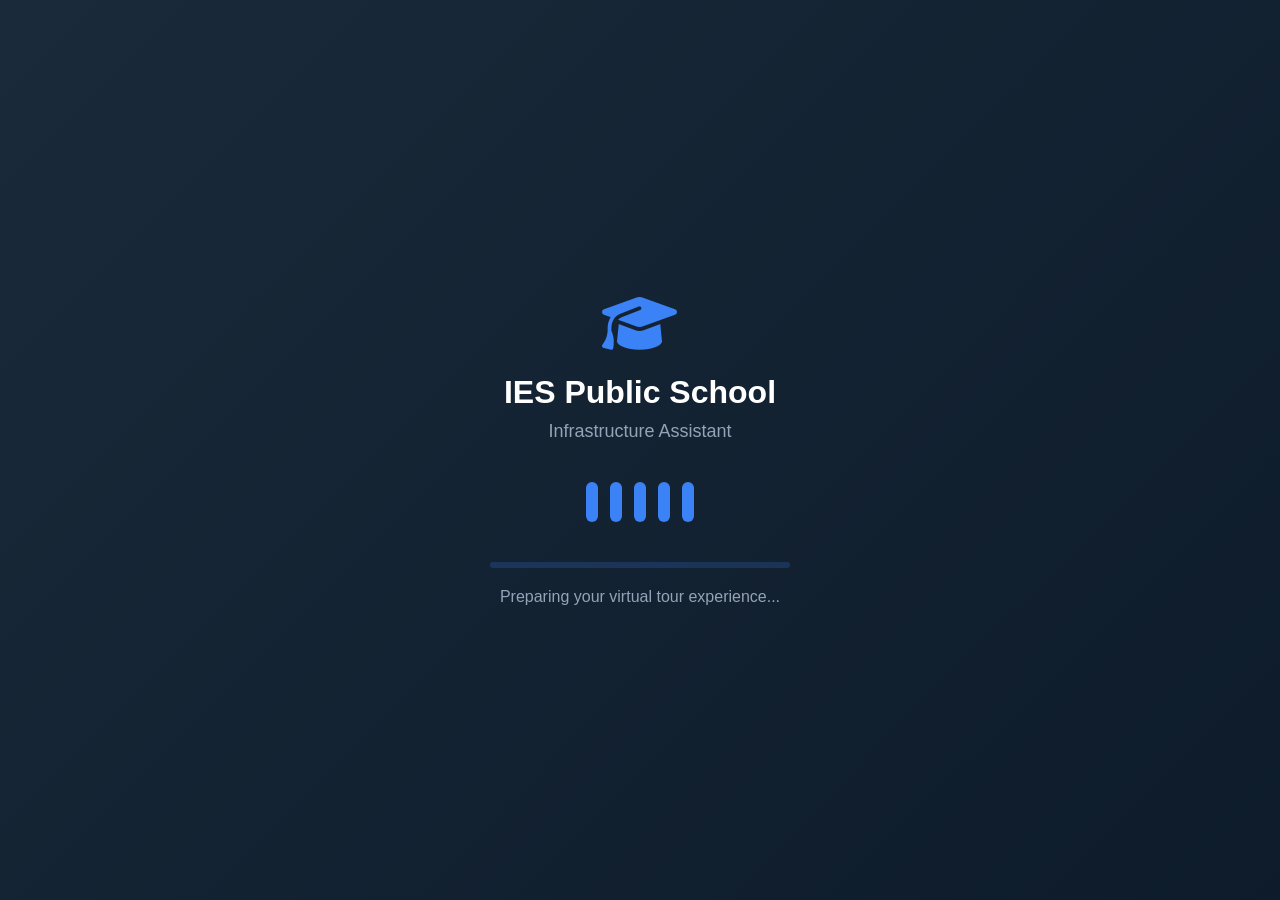
<file: ChatBot.html>
<!DOCTYPE html>
<html lang="en">
<head>
    <meta charset="UTF-8">
    <meta name="viewport" content="width=device-width, initial-scale=1.0">
    <title>IES Public School - Infrastructure Assistant</title>
    <link rel="stylesheet" href="https://cdnjs.cloudflare.com/ajax/libs/font-awesome/6.4.0/css/all.min.css">
    <style>
        * {
            margin: 0;
            padding: 0;
            box-sizing: border-box;
            font-family: 'Segoe UI', Tahoma, Geneva, Verdana, sans-serif;
        }

        body {
            background: linear-gradient(135deg, #1a2a3a, #0d1b2a);
            color: #e0e0e0;
            min-height: 100vh;
            display: flex;
            justify-content: center;
            align-items: center;
            padding: 20px;
            overflow: hidden;
        }

        /* Loading Screen */
        .loading-screen {
            position: fixed;
            top: 0;
            left: 0;
            width: 100%;
            height: 100%;
            background: linear-gradient(135deg, #1a2a3a, #0d1b2a);
            display: flex;
            flex-direction: column;
            justify-content: center;
            align-items: center;
            z-index: 1000;
            transition: opacity 0.8s ease, visibility 0.8s ease;
        }

        .loading-screen.hidden {
            opacity: 0;
            visibility: hidden;
        }

        .loading-logo {
            text-align: center;
            margin-bottom: 40px;
        }

        .loading-logo i {
            font-size: 60px;
            color: #3b82f6;
            margin-bottom: 20px;
            animation: pulse 2s infinite;
        }

        .loading-logo h1 {
            font-size: 32px;
            color: white;
            margin-bottom: 10px;
        }

        .loading-logo p {
            color: #94a3b8;
            font-size: 18px;
        }

        .loading-animation {
            display: flex;
            gap: 12px;
            margin-bottom: 40px;
        }

        .loading-bar {
            width: 12px;
            height: 40px;
            background: #3b82f6;
            border-radius: 6px;
            animation: loading 1.5s ease-in-out infinite;
        }

        .loading-bar:nth-child(2) {
            animation-delay: 0.1s;
        }

        .loading-bar:nth-child(3) {
            animation-delay: 0.2s;
        }

        .loading-bar:nth-child(4) {
            animation-delay: 0.3s;
        }

        .loading-bar:nth-child(5) {
            animation-delay: 0.4s;
        }

        .loading-progress {
            width: 300px;
            height: 6px;
            background: rgba(59, 130, 246, 0.2);
            border-radius: 3px;
            overflow: hidden;
            margin-bottom: 20px;
        }

        .loading-progress-bar {
            height: 100%;
            background: #3b82f6;
            border-radius: 3px;
            width: 0%;
            animation: progress 3s ease-in-out;
        }

        .loading-text {
            color: #94a3b8;
            font-size: 16px;
            text-align: center;
        }

        @keyframes pulse {
            0% { transform: scale(1); }
            50% { transform: scale(1.1); }
            100% { transform: scale(1); }
        }

        @keyframes loading {
            0%, 100% { transform: scaleY(1); }
            50% { transform: scaleY(1.8); }
        }

        @keyframes progress {
            0% { width: 0%; }
            100% { width: 100%; }
        }

        /* Chat Container */
        .chat-container {
            width: 100%;
            max-width: 1400px;
            height: 95vh;
            background: rgba(15, 23, 42, 0.9);
            border-radius: 20px;
            overflow: hidden;
            box-shadow: 0 10px 30px rgba(0, 0, 0, 0.5);
            display: flex;
            flex-direction: column;
            opacity: 0;
            transform: translateY(20px);
            animation: fadeInUp 0.8s ease 0.5s forwards;
        }

        @keyframes fadeInUp {
            to {
                opacity: 1;
                transform: translateY(0);
            }
        }

        /* Header */
        .chat-header {
            background: linear-gradient(90deg, #1e3a8a, #3b82f6);
            color: white;
            padding: 20px 30px;
            display: flex;
            align-items: center;
            justify-content: space-between;
            box-shadow: 0 4px 12px rgba(0, 0, 0, 0.2);
        }

        .logo {
            display: flex;
            align-items: center;
            gap: 15px;
        }

        .logo i {
            font-size: 28px;
        }

        .logo h1 {
            font-size: 24px;
            font-weight: 600;
        }

        .header-info {
            font-size: 14px;
            opacity: 0.9;
        }

        /* Main Content */
        .chat-content {
            display: flex;
            flex: 1;
            overflow: hidden;
        }

        /* Sidebar */
        .sidebar {
            width: 280px;
            background: rgba(30, 41, 59, 0.8);
            padding: 25px 20px;
            overflow-y: auto;
            border-right: 1px solid rgba(255, 255, 255, 0.1);
        }

        .sidebar h2 {
            font-size: 18px;
            margin-bottom: 20px;
            color: #60a5fa;
            display: flex;
            align-items: center;
            gap: 10px;
        }

        .sidebar h2 i {
            font-size: 20px;
        }

        .category {
            margin-bottom: 25px;
        }

        .category-title {
            font-size: 16px;
            font-weight: 600;
            margin-bottom: 15px;
            color: #93c5fd;
            padding-bottom: 8px;
            border-bottom: 1px solid rgba(255, 255, 255, 0.1);
        }

        .question-btn {
            width: 100%;
            text-align: left;
            padding: 12px 15px;
            margin-bottom: 10px;
            background: rgba(59, 130, 246, 0.1);
            border: 1px solid rgba(59, 130, 246, 0.3);
            border-radius: 10px;
            color: #e0e0e0;
            cursor: pointer;
            transition: all 0.3s ease;
            display: flex;
            align-items: center;
            gap: 10px;
        }

        .question-btn:hover {
            background: rgba(59, 130, 246, 0.2);
            transform: translateY(-2px);
        }

        .question-btn i {
            font-size: 14px;
            color: #60a5fa;
        }

        /* Chat Area - BIGGER */
        .chat-area {
            flex: 1;
            display: flex;
            flex-direction: column;
            padding: 30px;
            overflow-y: auto;
        }

        .welcome-section {
            text-align: center;
            margin-bottom: 30px;
            padding: 25px;
            background: rgba(30, 41, 59, 0.5);
            border-radius: 15px;
            animation: slideIn 0.8s ease 1s both;
        }

        @keyframes slideIn {
            from {
                opacity: 0;
                transform: translateY(30px);
            }
            to {
                opacity: 1;
                transform: translateY(0);
            }
        }

        .welcome-section h2 {
            font-size: 32px;
            margin-bottom: 15px;
            color: #93c5fd;
        }

        .welcome-section p {
            font-size: 18px;
            line-height: 1.7;
            max-width: 800px;
            margin: 0 auto;
        }

        .chat-body {
            flex: 1;
            overflow-y: auto;
            padding: 15px 5px;
        }

        .msg {
            padding: 22px 25px;
            margin-bottom: 25px;
            border-radius: 18px;
            max-width: 90%;
            box-shadow: 0 4px 12px rgba(0, 0, 0, 0.1);
            animation: fadeIn 0.5s ease;
        }

        @keyframes fadeIn {
            from { opacity: 0; transform: translateY(10px); }
            to { opacity: 1; transform: translateY(0); }
        }

        .user-msg {
            background: linear-gradient(135deg, #3b82f6, #1e40af);
            color: white;
            margin-left: auto;
            border-bottom-right-radius: 5px;
        }

        .bot-msg {
            background: rgba(30, 41, 59, 0.7);
            border: 1px solid rgba(255, 255, 255, 0.1);
            margin-right: auto;
            border-bottom-left-radius: 5px;
        }

        .bot-msg h3 {
            color: #60a5fa;
            margin-bottom: 15px;
            font-size: 24px;
        }

        .bot-msg p {
            line-height: 1.7;
            margin-bottom: 20px;
            font-size: 17px;
        }

        .bot-msg ul, .bot-msg ol {
            margin: 15px 0;
            padding-left: 25px;
            font-size: 17px;
            line-height: 1.7;
        }

        .bot-msg li {
            margin-bottom: 10px;
        }

        .media-container {
            margin: 20px 0;
            display: flex;
            flex-wrap: wrap;
            gap: 20px;
            justify-content: center;
        }

        .media-container img {
            max-width: 100%;
            max-height: 300px;
            border-radius: 12px;
            box-shadow: 0 6px 15px rgba(0, 0, 0, 0.3);
            transition: transform 0.3s ease;
            object-fit: cover;
        }

        .media-container img:hover {
            transform: scale(1.03);
        }

        .media-container video {
            max-width: 100%;
            border-radius: 12px;
            box-shadow: 0 6px 15px rgba(0, 0, 0, 0.3);
        }

        .features-grid {
            display: grid;
            grid-template-columns: repeat(auto-fill, minmax(220px, 1fr));
            gap: 20px;
            margin: 20px 0;
        }

        .feature-item {
            background: rgba(59, 130, 246, 0.1);
            padding: 15px;
            border-radius: 12px;
            text-align: center;
            border: 1px solid rgba(59, 130, 246, 0.2);
            transition: transform 0.3s ease;
        }

        .feature-item:hover {
            transform: translateY(-3px);
        }

        .feature-item i {
            font-size: 28px;
            color: #60a5fa;
            margin-bottom: 10px;
        }

        .feature-item div {
            font-size: 16px;
            font-weight: 600;
        }

        .school-info {
            background: rgba(59, 130, 246, 0.1);
            padding: 20px;
            border-radius: 12px;
            margin-top: 20px;
            border-left: 4px solid #3b82f6;
            font-size: 17px;
        }

        .map-btn {
            display: inline-block;
            background: linear-gradient(135deg, #3b82f6, #1e40af);
            color: white;
            padding: 15px 30px;
            border-radius: 10px;
            text-decoration: none;
            font-weight: 600;
            margin-top: 20px;
            transition: all 0.3s ease;
            border: none;
            cursor: pointer;
            font-size: 18px;
        }

        .map-btn:hover {
            transform: translateY(-3px);
            box-shadow: 0 8px 20px rgba(59, 130, 246, 0.4);
        }

        .map-btn i {
            margin-right: 10px;
        }

        /* Footer */
        .chat-footer {
            padding: 20px;
            background: rgba(15, 23, 42, 0.9);
            border-top: 1px solid rgba(255, 255, 255, 0.1);
            text-align: center;
            font-size: 14px;
            color: #94a3b8;
        }

        /* Message loading animation */
        .msg-loading {
            display: inline-block;
            width: 25px;
            height: 25px;
            border: 3px solid rgba(255,255,255,.3);
            border-radius: 50%;
            border-top-color: #fff;
            animation: spin 1s ease-in-out infinite;
        }

        @keyframes spin {
            to { transform: rotate(360deg); }
        }

        /* Responsive Design */
        @media (max-width: 900px) {
            .chat-content {
                flex-direction: column;
            }
            
            .sidebar {
                width: 100%;
                max-height: 250px;
            }
        }

        @media (max-width: 600px) {
            .chat-container {
                height: 95vh;
            }
            
            .msg {
                max-width: 95%;
                padding: 18px 20px;
            }
            
            .features-grid {
                grid-template-columns: 1fr;
            }
            
            .media-container img {
                max-height: 250px;
            }
            
            .bot-msg h3 {
                font-size: 22px;
            }
            
            .bot-msg p, .bot-msg ul, .bot-msg ol {
                font-size: 16px;
            }

            .loading-logo i {
                font-size: 50px;
            }

            .loading-logo h1 {
                font-size: 28px;
            }
        }
    </style>
</head>
<body>
    <!-- Loading Screen -->
    <div class="loading-screen" id="loadingScreen">
        <div class="loading-logo">
            <i class="fas fa-graduation-cap"></i>
            <h1>IES Public School</h1>
            <p>Infrastructure Assistant</p>
        </div>
        
        <div class="loading-animation">
            <div class="loading-bar"></div>
            <div class="loading-bar"></div>
            <div class="loading-bar"></div>
            <div class="loading-bar"></div>
            <div class="loading-bar"></div>
        </div>
        
        <div class="loading-progress">
            <div class="loading-progress-bar"></div>
        </div>
        
        <div class="loading-text">Preparing your virtual tour experience...</div>
    </div>

    <!-- Chat Container -->
    <div class="chat-container">
        <!-- Header -->
        <div class="chat-header">
            <div class="logo">
                <i class="fas fa-graduation-cap"></i>
                <h1>IES Public School - Infrastructure Assistant</h1>
            </div>
            <div class="header-info">
                Explore our campus facilities
            </div>
        </div>

        <!-- Main Content -->
        <div class="chat-content">
            <!-- Sidebar with Questions -->
            <div class="sidebar">
                <h2><i class="fas fa-compass"></i> Navigation</h2>
                
                <div class="category">
                    <div class="category-title">Academic Facilities</div>
                    <button class="question-btn" onclick="ask('classrooms')">
                        <i class="fas fa-chalkboard-teacher"></i> Classrooms & Labs
                    </button>
                    <button class="question-btn" onclick="ask('library')">
                        <i class="fas fa-book"></i> Library Resources
                    </button>
                    <button class="question-btn" onclick="ask('technology')">
                        <i class="fas fa-laptop-code"></i> Technology Infrastructure
                    </button>
                </div>
                
                <div class="category">
                    <div class="category-title">Sports & Recreation</div>
                    <button class="question-btn" onclick="ask('sports')">
                        <i class="fas fa-running"></i> Sports Facilities
                    </button>
                    <button class="question-btn" onclick="ask('playground')">
                        <i class="fas fa-child"></i> Playground & Outdoor Areas
                    </button>
                </div>
                
                <div class="category">
                    <div class="category-title">Campus Amenities</div>
                    <button class="question-btn" onclick="ask('cafeteria')">
                        <i class="fas fa-utensils"></i> Cafeteria & Dining
                    </button>
                    <button class="question-btn" onclick="ask('auditorium')">
                        <i class="fas fa-theater-masks"></i> Auditorium & Events
                    </button>
                    <button class="question-btn" onclick="ask('transport')">
                        <i class="fas fa-bus"></i> Transportation
                    </button>
                </div>
                
                <div class="category">
                    <div class="category-title">General Information</div>
                    <button class="question-btn" onclick="ask('campus_tour')">
                        <i class="fas fa-video"></i> Virtual Campus Tour
                    </button>
                    <button class="question-btn" onclick="ask('safety')">
                        <i class="fas fa-shield-alt"></i> Safety & Security
                    </button>
                    <button class="question-btn" onclick="ask('about')">
                        <i class="fas fa-info-circle"></i> About Our School
                    </button>
                    <button class="question-btn" onclick="ask('admission')">
                        <i class="fas fa-file-alt"></i> Admission Process
                    </button>
                </div>
            </div>

            <!-- Chat Area - BIGGER -->
            <div class="chat-area">
                <div class="welcome-section">
                    <h2>Welcome to IES Public School Virtual Tour</h2>
                    <p>Explore our state-of-the-art facilities and infrastructure through this interactive assistant. Select any category from the sidebar to learn more about our campus facilities, academic programs, and admission process.</p>
                </div>
                
                <div class="chat-body" id="chat-body">
                    <!-- Messages will appear here -->
                </div>
            </div>
        </div>

        <!-- Footer -->
        <div class="chat-footer">
            <p>© 2023 IES Public School | Designed for Prospective Students and Parents Credit:- ARZ Dev</p>
        </div>
    </div>

    <script>
        // Loading screen functionality
        window.addEventListener('load', function() {
            const loadingScreen = document.getElementById('loadingScreen');
            
            // Hide loading screen after 3 seconds
            setTimeout(function() {
                loadingScreen.classList.add('hidden');
            }, 3000);
        });

        function addMessage(text, type) {
            let chat = document.getElementById("chat-body");
            
            let msg = document.createElement("div");
            msg.classList.add("msg", type + "-msg");
            
            msg.innerHTML = text;
            
            chat.appendChild(msg);
            chat.scrollTop = chat.scrollHeight;
        }

        function openGoogleMaps() {
            // Open Google Maps with IES Public School Ratibad location
            const latitude = 23.2076;
            const longitude = 77.4551;
            const url = `https://www.google.com/maps?q=${latitude},${longitude}&z=17`;
            window.open(url, '_blank');
        }

        function ask(questionKey) {
            // USER message
            const questions = {
                "classrooms": "Tell me about classrooms and laboratories",
                "library": "What library resources are available?",
                "technology": "What technology infrastructure does the school have?",
                "sports": "What sports facilities are available?",
                "playground": "Tell me about playground and outdoor areas",
                "cafeteria": "What dining options are available?",
                "auditorium": "Tell me about the auditorium and event facilities",
                "transport": "What transportation options are available?",
                "campus_tour": "Show me a virtual campus tour",
                "safety": "What safety and security measures are in place?",
                "about": "Tell me about IES Public School",
                "admission": "What is the admission process?"
            };

            addMessage(questions[questionKey], "user");

            // Show loading indicator
            const loadingMsg = document.createElement("div");
            loadingMsg.classList.add("msg", "bot-msg");
            loadingMsg.innerHTML = `<div class="msg-loading"></div> Gathering information...`;
            document.getElementById("chat-body").appendChild(loadingMsg);
            document.getElementById("chat-body").scrollTop = document.getElementById("chat-body").scrollHeight;

            // BOT replies with IES Public School specific information
            const answers = {
                "classrooms": `
                    <h3>Modern Classrooms & Laboratories at IES Public School</h3>
                    <p>IES Public School features well-equipped, spacious classrooms designed to facilitate interactive learning and academic excellence. Our infrastructure supports both theoretical knowledge and practical application across all subjects.</p>
                    
                    <div class="media-container">
                        <img src="https://iespublicschool.ac.in/assets/images/infrastructure/classroom1.jpg" alt="IES Classroom" onerror="this.src='https://iespublicschool.ac.in/images/classroom.jpg'">
                        <img src="https://iespublicschool.ac.in/assets/images/infrastructure/science-lab.jpg" alt="IES Science Lab" onerror="this.src='https://iespublicschool.ac.in/images/science-lab.jpg'">
                    </div>
                    
                    <div class="features-grid">
                        <div class="feature-item">
                            <i class="fas fa-flask"></i>
                            <div>Science Labs</div>
                        </div>
                        <div class="feature-item">
                            <i class="fas fa-desktop"></i>
                            <div>Computer Labs</div>
                        </div>
                        <div class="feature-item">
                            <i class="fas fa-palette"></i>
                            <div>Art Room</div>
                        </div>
                        <div class="feature-item">
                            <i class="fas fa-music"></i>
                            <div>Music Room</div>
                        </div>
                    </div>
                    
                    <p>Our classrooms are designed with optimal lighting and ventilation, equipped with smart boards, and arranged to encourage collaborative learning. The science laboratories are well-stocked with modern equipment to facilitate hands-on learning experiences that complement theoretical knowledge.</p>
                    
                    <p>Each classroom is equipped with comfortable furniture, proper acoustics, and display areas for student work. The laboratories feature safety equipment, modern apparatus, and dedicated spaces for different scientific disciplines including physics, chemistry, and biology.</p>
                `,

                "library": `
                    <h3>Knowledge Hub - IES Public School Library</h3>
                    <p>The IES Public School library serves as a vibrant center for learning and research, providing students with access to a wealth of knowledge resources in both physical and digital formats.</p>
                    
                    <div class="media-container">
                        <img src="https://iespublicschool.ac.in/assets/images/infrastructure/library.jpg" alt="IES Library" onerror="this.src='https://iespublicschool.ac.in/images/library.jpg'">
                    </div>
                    
                    <ul>
                        <li>Extensive collection of books, periodicals, and reference materials covering all academic subjects and general knowledge</li>
                        <li>Digital library with e-books, online journals, and educational databases accessible from anywhere on campus</li>
                        <li>Dedicated reading areas for different age groups with comfortable seating and proper lighting</li>
                        <li>Regular book exhibitions, author visits, and reading programs to promote literacy</li>
                        <li>Computer stations for research, project work, and accessing online educational resources</li>
                        <li>Quiet study zones and group collaboration spaces to accommodate different learning styles</li>
                    </ul>
                    
                    <p>The library is open from 8:00 AM to 4:00 PM on all school days. We encourage students to develop reading habits through our various reading initiatives, book clubs, and literary events throughout the academic year.</p>
                    
                    <p>Our trained librarians assist students in locating resources, conducting research, and developing information literacy skills essential for academic success.</p>
                `,

                "technology": `
                    <h3>Technology-Enabled Learning at IES</h3>
                    <p>IES Public School integrates technology throughout the curriculum to prepare students for the digital age:</p>
                    
                    <div class="media-container">
                        <img src="https://iespublicschool.ac.in/assets/images/infrastructure/computer-lab.jpg" alt="IES Computer Lab" onerror="this.src='https://iespublicschool.ac.in/images/computer-lab.jpg'">
                    </div>
                    
                    <div class="features-grid">
                        <div class="feature-item">
                            <i class="fas fa-wifi"></i>
                            <div>Campus-wide WiFi</div>
                        </div>
                        <div class="feature-item">
                            <i class="fas fa-desktop"></i>
                            <div>Computer Labs</div>
                        </div>
                        <div class="feature-item">
                            <i class="fas fa-chalkboard"></i>
                            <div>Smart Classes</div>
                        </div>
                        <div class="feature-item">
                            <i class="fas fa-tablet-alt"></i>
                            <div>Digital Learning</div>
                        </div>
                    </div>
                    
                    <p>Our computer laboratories are equipped with the latest hardware and software. All classrooms are technology-enabled with smart boards and audio-visual equipment to enhance the teaching-learning process.</p>
                `,

                "sports": `
                    <h3>Sports & Physical Education at IES</h3>
                    <p>IES Public School believes in the holistic development of students through sports and physical activities:</p>
                    
                    <div class="media-container">
                        <img src="https://iespublicschool.ac.in/assets/images/infrastructure/sports-field.jpg" alt="IES Sports Field" onerror="this.src='https://iespublicschool.ac.in/images/sports-field.jpg'">
                        <img src="https://iespublicschool.ac.in/assets/images/infrastructure/indoor-sports.jpg" alt="IES Indoor Sports" onerror="this.src='https://iespublicschool.ac.in/images/indoor-sports.jpg'">
                    </div>
                    
                    <ul>
                        <li>Basketball court</li>
                        <li>Football field</li>
                        <li>Badminton courts</li>
                        <li>Table tennis facilities</li>
                        <li>Indoor games room</li>
                        <li>Annual sports day events</li>
                    </ul>
                    
                    <p>We have qualified physical education instructors who train students in various sports. The school regularly participates in inter-school competitions and has achieved notable success in various sporting events.</p>
                `,

                "campus_tour": `
                    <h3>Virtual Campus Tour of IES Public School</h3>
                    <p>Explore our beautiful campus located in Ratibad, Bhopal through this interactive virtual tour. Our campus spans across lush green surroundings with state-of-the-art infrastructure designed to provide an optimal learning environment.</p>
                    
                    <div class="media-container">
                        <img src="https://iespublicschool.ac.in/assets/images/campus/campus1.jpg" alt="IES Campus View 1" onerror="this.src='https://iespublicschool.ac.in/images/campus.jpg'">
                        <img src="https://iespublicschool.ac.in/assets/images/campus/campus2.jpg" alt="IES Campus View 2" onerror="this.src='https://iespublicschool.ac.in/images/campus2.jpg'">
                        <img src="https://iespublicschool.ac.in/assets/images/campus/campus3.jpg" alt="IES Campus View 3" onerror="this.src='https://iespublicschool.ac.in/images/campus3.jpg'">
                    </div>
                    
                    <p>Click the button below to open Google Maps and view our school location in Ratibad, Bhopal. You can explore the surrounding area and get directions to visit our campus in person.</p>
                    
                    <button class="map-btn" onclick="openGoogleMaps()">
                        <i class="fas fa-map-marked-alt"></i> Open in Google Maps
                    </button>
                    
                    <div class="school-info">
                        <p><strong>IES Public School Location:</strong><br>
                        Ratibad, Bhopal, Madhya Pradesh<br>
                        Phone: +91-755-2745000<br>
                        Email: info@iespublicschool.ac.in<br>
                        Website: <a href="https://iespublicschool.ac.in" style="color: #60a5fa;" target="_blank">iespublicschool.ac.in</a></p>
                    </div>
                    
                    <p>We welcome prospective students and parents to schedule a personal campus tour to experience our facilities firsthand and meet with our faculty members.</p>
                `,

                "about": `
                    <h3>About IES Public School</h3>
                    <p>IES Public School is committed to providing quality education with a focus on holistic development, preparing students to become responsible global citizens equipped to face the challenges of the 21st century.</p>
                    
                    <div class="media-container">
                        <img src="https://iespublicschool.ac.in/assets/images/school-building.jpg" alt="IES School Building" onerror="this.src='https://iespublicschool.ac.in/images/school-building.jpg'">
                    </div>
                    
                    <ul>
                        <li>Affiliated with Central Board of Secondary Education (CBSE)</li>
                        <li>Focus on academic excellence combined with character building and value education</li>
                        <li>Qualified and experienced faculty dedicated to student success</li>
                        <li>Wide range of co-curricular activities including sports, arts, and cultural programs</li>
                        <li>Emphasis on values, ethics, and social responsibility</li>
                        <li>Strong parent-teacher collaboration and community involvement</li>
                        <li>Modern infrastructure supporting innovative teaching methodologies</li>
                        <li>Comprehensive student support services and counseling</li>
                    </ul>
                    
                    <p>Our mission is to nurture young minds in a stimulating environment that encourages curiosity, creativity, and critical thinking. We aim to develop responsible citizens who can contribute positively to society while achieving personal and academic excellence.</p>
                    
                    <p>The school follows a child-centered approach to education, recognizing the unique potential of each student and providing opportunities for holistic development across intellectual, physical, emotional, and social domains.</p>
                    
                    <div class="school-info">
                        <p><strong>Contact Information:</strong><br>
                        IES Public School, Ratibad, Bhopal, Madhya Pradesh<br>
                        Phone: +91-755-2745000<br>
                        Email: info@iespublicschool.ac.in<br>
                        Website: <a href="https://iespublicschool.ac.in" style="color: #60a5fa;" target="_blank">iespublicschool.ac.in</a></p>
                    </div>
                `,

                "admission": `
                    <h3>Admission Process at IES Public School</h3>
                    <p>Admissions at IES Public School are open for various classes subject to availability:</p>
                    
                    <div class="media-container">
                        <img src="https://iespublicschool.ac.in/assets/images/admission-process.jpg" alt="IES Admission" onerror="this.src='https://iespublicschool.ac.in/images/admission.jpg'">
                    </div>
                    
                    <ul>
                        <li>Registration forms available at the school office</li>
                        <li>Submission of required documents</li>
                        <li>Interaction with the principal/coordinator</li>
                        <li>Admission confirmation based on eligibility and availability</li>
                        <li>Payment of fees to complete the admission process</li>
                    </ul>
                    
                    <p>For detailed information about the admission process, eligibility criteria, and fee structure, please contact the school administration or visit our website.</p>
                    
                    <div class="school-info">
                        <p><strong>Admission Office Contact:</strong><br>
                        IES Public School, Ratibad, Bhopal<br>
                        Phone: +91-755-2745000<br>
                        Email: admissions@iespublicschool.ac.in<br>
                        Office Hours: 9:00 AM - 3:00 PM (Monday to Friday)</p>
                    </div>
                `
            };

            // Show bot response after a short delay
            setTimeout(() => {
                // Remove loading message
                const chatBody = document.getElementById("chat-body");
                chatBody.removeChild(chatBody.lastChild);
                
                // Add actual response
                addMessage(answers[questionKey], "bot");
            }, 1500);
        }

        // Add initial welcome message after loading
        window.addEventListener('load', function() {
            setTimeout(() => {
                addMessage(`<h3>Welcome to IES Public School Virtual Assistant!</h3><p>I'm here to help you explore our campus facilities and learn more about IES Public School. Please select any option from the sidebar to get detailed information about our infrastructure, amenities, academic programs, and admission process.</p><p>Our school is committed to providing a nurturing environment that fosters academic excellence, character development, and holistic growth for every student.</p>`, "bot");
            }, 3500);
        });
    </script>
</body>
</html>
</file>
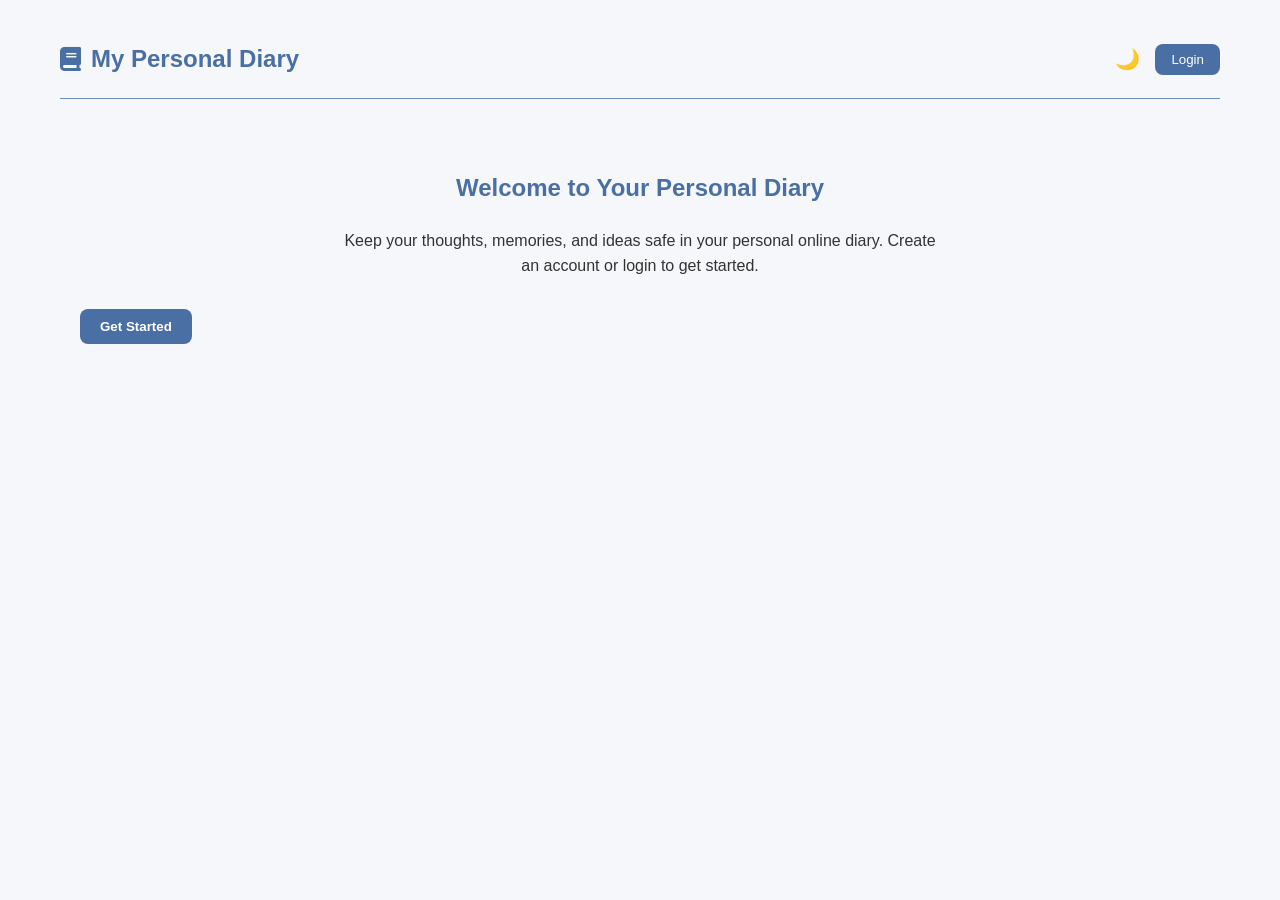
<file: diary.html>
<!DOCTYPE html>
<html lang="en">
<head>
    <meta charset="UTF-8">
    <meta name="viewport" content="width=device-width, initial-scale=1.0">
    <title>My Personal Diary</title>
    <link rel="stylesheet" href="https://cdnjs.cloudflare.com/ajax/libs/font-awesome/6.4.0/css/all.min.css">
    <style>
        :root {
            --primary-color: #4a6fa5;
            --secondary-color: #6b8cbc;
            --accent-color: #ff7e5f;
            --background-color: #f5f7fa;
            --text-color: #333;
            --card-color: #fff;
            --shadow: 0 4px 6px rgba(0, 0, 0, 0.1);
            --border-radius: 8px;
        }

        .dark-mode {
            --primary-color: #2c3e50;
            --secondary-color: #34495e;
            --accent-color: #e74c3c;
            --background-color: #1a1a2e;
            --text-color: #e6e6e6;
            --card-color: #16213e;
            --shadow: 0 4px 6px rgba(0, 0, 0, 0.3);
        }

        * {
            margin: 0;
            padding: 0;
            box-sizing: border-box;
            transition: background-color 0.3s, color 0.3s;
        }

        body {
            font-family: 'Segoe UI', Tahoma, Geneva, Verdana, sans-serif;
            background-color: var(--background-color);
            color: var(--text-color);
            line-height: 1.6;
        }

        .container {
            max-width: 1200px;
            margin: 0 auto;
            padding: 20px;
        }

        header {
            display: flex;
            justify-content: space-between;
            align-items: center;
            padding: 20px 0;
            border-bottom: 1px solid var(--secondary-color);
            margin-bottom: 30px;
        }

        .logo {
            font-size: 24px;
            font-weight: bold;
            color: var(--primary-color);
            display: flex;
            align-items: center;
            gap: 10px;
        }

        .user-controls {
            display: flex;
            gap: 15px;
            align-items: center;
        }

        .theme-toggle {
            background: none;
            border: none;
            cursor: pointer;
            font-size: 20px;
            color: var(--text-color);
        }

        .login-btn {
            background-color: var(--primary-color);
            color: white;
            border: none;
            padding: 8px 16px;
            border-radius: var(--border-radius);
            cursor: pointer;
        }

        .main-content {
            display: grid;
            grid-template-columns: 1fr 2fr;
            gap: 30px;
        }

        @media (max-width: 768px) {
            .main-content {
                grid-template-columns: 1fr;
            }
        }

        .entries-sidebar {
            background-color: var(--card-color);
            border-radius: var(--border-radius);
            padding: 20px;
            box-shadow: var(--shadow);
            max-height: 600px;
            overflow-y: auto;
        }

        .entries-header {
            display: flex;
            justify-content: space-between;
            align-items: center;
            margin-bottom: 20px;
        }

        .search-box {
            width: 100%;
            padding: 10px;
            border: 1px solid var(--secondary-color);
            border-radius: var(--border-radius);
            background-color: var(--background-color);
            color: var(--text-color);
            margin-bottom: 15px;
        }

        .entry-list {
            list-style: none;
        }

        .entry-item {
            padding: 12px;
            border-bottom: 1px solid var(--secondary-color);
            cursor: pointer;
            border-radius: 4px;
            margin-bottom: 8px;
            display: flex;
            justify-content: space-between;
            align-items: center;
        }

        .entry-item:hover {
            background-color: var(--secondary-color);
        }

        .entry-item.active {
            background-color: var(--primary-color);
            color: white;
        }

        .entry-date {
            font-size: 12px;
            color: var(--text-color);
            opacity: 0.7;
        }

        .entry-preview {
            font-size: 14px;
            white-space: nowrap;
            overflow: hidden;
            text-overflow: ellipsis;
            flex: 1;
            margin: 0 10px;
        }

        .entry-mood {
            font-size: 16px;
        }

        .editor-container {
            background-color: var(--card-color);
            border-radius: var(--border-radius);
            padding: 20px;
            box-shadow: var(--shadow);
        }

        .editor-header {
            display: flex;
            justify-content: space-between;
            align-items: center;
            margin-bottom: 20px;
        }

        .entry-title {
            width: 100%;
            padding: 10px;
            border: 1px solid var(--secondary-color);
            border-radius: var(--border-radius);
            background-color: var(--background-color);
            color: var(--text-color);
            font-size: 18px;
            margin-bottom: 15px;
        }

        .editor-toolbar {
            display: flex;
            flex-wrap: wrap;
            gap: 5px;
            margin-bottom: 10px;
            padding: 10px;
            background-color: var(--background-color);
            border-radius: var(--border-radius);
        }

        .toolbar-btn {
            background: none;
            border: 1px solid var(--secondary-color);
            border-radius: 4px;
            padding: 5px 10px;
            cursor: pointer;
            color: var(--text-color);
        }

        .toolbar-btn:hover {
            background-color: var(--secondary-color);
        }

        .entry-content {
            width: 100%;
            height: 400px;
            padding: 15px;
            border: 1px solid var(--secondary-color);
            border-radius: var(--border-radius);
            background-color: var(--background-color);
            color: var(--text-color);
            font-family: inherit;
            resize: vertical;
        }

        .editor-actions {
            display: flex;
            gap: 10px;
            margin-top: 15px;
            flex-wrap: wrap;
        }

        .btn {
            padding: 10px 20px;
            border: none;
            border-radius: var(--border-radius);
            cursor: pointer;
            font-weight: bold;
            display: flex;
            align-items: center;
            gap: 5px;
        }

        .btn-primary {
            background-color: var(--primary-color);
            color: white;
        }

        .btn-danger {
            background-color: #e74c3c;
            color: white;
        }

        .btn-secondary {
            background-color: var(--secondary-color);
            color: white;
        }

        .btn-accent {
            background-color: var(--accent-color);
            color: white;
        }

        .welcome-screen {
            text-align: center;
            padding: 40px 20px;
        }

        .welcome-screen h2 {
            margin-bottom: 20px;
            color: var(--primary-color);
        }

        .welcome-screen p {
            margin-bottom: 30px;
            max-width: 600px;
            margin-left: auto;
            margin-right: auto;
        }

        .modal {
            display: none;
            position: fixed;
            top: 0;
            left: 0;
            width: 100%;
            height: 100%;
            background-color: rgba(0, 0, 0, 0.5);
            justify-content: center;
            align-items: center;
            z-index: 1000;
        }

        .modal-content {
            background-color: var(--card-color);
            padding: 30px;
            border-radius: var(--border-radius);
            width: 90%;
            max-width: 400px;
            box-shadow: var(--shadow);
        }

        .modal h3 {
            margin-bottom: 20px;
            text-align: center;
        }

        .form-group {
            margin-bottom: 15px;
        }

        .form-group label {
            display: block;
            margin-bottom: 5px;
        }

        .form-group input {
            width: 100%;
            padding: 10px;
            border: 1px solid var(--secondary-color);
            border-radius: var(--border-radius);
            background-color: var(--background-color);
            color: var(--text-color);
        }

        .modal-actions {
            display: flex;
            justify-content: space-between;
            margin-top: 20px;
        }

        .empty-state {
            text-align: center;
            padding: 40px 20px;
            color: var(--text-color);
            opacity: 0.7;
        }

        .mood-selector {
            display: flex;
            gap: 10px;
            margin-bottom: 15px;
            flex-wrap: wrap;
        }

        .mood-option {
            font-size: 24px;
            cursor: pointer;
            padding: 5px;
            border-radius: 50%;
            transition: transform 0.2s;
        }

        .mood-option:hover {
            transform: scale(1.2);
        }

        .mood-option.selected {
            background-color: var(--secondary-color);
        }

        .tags-container {
            display: flex;
            flex-wrap: wrap;
            gap: 8px;
            margin-bottom: 15px;
        }

        .tag {
            background-color: var(--secondary-color);
            color: white;
            padding: 5px 10px;
            border-radius: 20px;
            font-size: 12px;
            display: flex;
            align-items: center;
            gap: 5px;
        }

        .tag-remove {
            cursor: pointer;
        }

        #tagInput {
            flex: 1;
            min-width: 100px;
        }

        .stats-container {
            background-color: var(--card-color);
            border-radius: var(--border-radius);
            padding: 20px;
            box-shadow: var(--shadow);
            margin-top: 20px;
        }

        .stats-grid {
            display: grid;
            grid-template-columns: repeat(2, 1fr);
            gap: 15px;
            margin-top: 15px;
        }

        .stat-item {
            text-align: center;
            padding: 15px;
            background-color: var(--background-color);
            border-radius: var(--border-radius);
        }

        .stat-value {
            font-size: 24px;
            font-weight: bold;
            color: var(--primary-color);
        }

        .stat-label {
            font-size: 12px;
            opacity: 0.7;
        }

        .auto-save-status {
            font-size: 12px;
            opacity: 0.7;
            margin-left: auto;
        }

        .voice-btn.listening {
            animation: pulse 1.5s infinite;
            background-color: var(--accent-color);
        }

        @keyframes pulse {
            0% { transform: scale(1); }
            50% { transform: scale(1.05); }
            100% { transform: scale(1); }
        }
    </style>
</head>
<body>
    <div class="container">
        <header>
            <div class="logo">
                <i class="fas fa-book"></i>
                My Personal Diary
            </div>
            <div class="user-controls">
                <button class="theme-toggle" id="themeToggle">🌙</button>
                <button class="login-btn" id="loginBtn">Login</button>
            </div>
        </header>

        <div class="main-content" id="mainContent">
            <div class="entries-sidebar">
                <div class="entries-header">
                    <h2>My Entries</h2>
                    <button class="btn btn-primary" id="newEntryBtn">
                        <i class="fas fa-plus"></i> New
                    </button>
                </div>
                <input type="text" class="search-box" id="searchBox" placeholder="Search entries...">
                <ul class="entry-list" id="entryList">
                    <!-- Entries will be populated here -->
                </ul>
            </div>

            <div class="editor-container">
                <div class="editor-header">
                    <h2 id="editorTitle">New Diary Entry</h2>
                    <div class="editor-actions">
                        <span class="auto-save-status" id="autoSaveStatus"></span>
                        <button class="btn btn-secondary" id="saveEntryBtn">
                            <i class="fas fa-save"></i> Save
                        </button>
                        <button class="btn btn-danger" id="deleteEntryBtn" style="display: none;">
                            <i class="fas fa-trash"></i> Delete
                        </button>
                    </div>
                </div>

                <input type="text" class="entry-title" id="entryTitle" placeholder="Entry Title">

                <div class="mood-selector" id="moodSelector">
                    <div class="mood-option" data-mood="😊">😊</div>
                    <div class="mood-option" data-mood="😢">😢</div>
                    <div class="mood-option" data-mood="😠">😠</div>
                    <div class="mood-option" data-mood="😴">😴</div>
                    <div class="mood-option" data-mood="😍">😍</div>
                    <div class="mood-option" data-mood="😐">😐</div>
                    <div class="mood-option" data-mood="🤔">🤔</div>
                    <div class="mood-option" data-mood="🎉">🎉</div>
                </div>

                <div class="tags-container" id="tagsContainer">
                    <input type="text" id="tagInput" placeholder="Add a tag...">
                    <!-- Tags will be added here -->
                </div>

                <div class="editor-toolbar">
                    <button class="toolbar-btn" data-command="bold" title="Bold"><i class="fas fa-bold"></i></button>
                    <button class="toolbar-btn" data-command="italic" title="Italic"><i class="fas fa-italic"></i></button>
                    <button class="toolbar-btn" data-command="underline" title="Underline"><i class="fas fa-underline"></i></button>
                    <button class="toolbar-btn" id="voiceInputBtn" title="Voice Input"><i class="fas fa-microphone"></i></button>
                </div>

                <textarea class="entry-content" id="entryContent" placeholder="Write your thoughts here..."></textarea>

                <div class="editor-actions">
                    <button class="btn btn-accent" id="insightsBtn">
                        <i class="fas fa-chart-bar"></i> Insights
                    </button>
                </div>
            </div>
        </div>

        <div class="stats-container">
            <h2>Your Diary Statistics</h2>
            <div class="stats-grid" id="statsGrid">
                <!-- Stats will be populated here -->
            </div>
        </div>

        <div class="welcome-screen" id="welcomeScreen">
            <h2>Welcome to Your Personal Diary</h2>
            <p>Keep your thoughts, memories, and ideas safe in your personal online diary. Create an account or login to get started.</p>
            <button class="btn btn-primary" id="getStartedBtn">Get Started</button>
        </div>
    </div>

    <!-- Login/Register Modal -->
    <div class="modal" id="authModal">
        <div class="modal-content">
            <h3 id="modalTitle">Login</h3>
            <div class="form-group">
                <label for="username">Username</label>
                <input type="text" id="username" placeholder="Enter your username">
            </div>
            <div class="form-group">
                <label for="password">Password</label>
                <input type="password" id="password" placeholder="Enter your password">
            </div>
            <div class="modal-actions">
                <button class="btn btn-secondary" id="switchAuthMode">Switch to Register</button>
                <button class="btn btn-primary" id="submitAuth">Login</button>
            </div>
        </div>
    </div>

    <script>
        // DOM Elements
        const themeToggle = document.getElementById('themeToggle');
        const loginBtn = document.getElementById('loginBtn');
        const mainContent = document.getElementById('mainContent');
        const welcomeScreen = document.getElementById('welcomeScreen');
        const newEntryBtn = document.getElementById('newEntryBtn');
        const entryList = document.getElementById('entryList');
        const searchBox = document.getElementById('searchBox');
        const editorTitle = document.getElementById('editorTitle');
        const entryTitle = document.getElementById('entryTitle');
        const entryContent = document.getElementById('entryContent');
        const saveEntryBtn = document.getElementById('saveEntryBtn');
        const deleteEntryBtn = document.getElementById('deleteEntryBtn');
        const getStartedBtn = document.getElementById('getStartedBtn');
        const authModal = document.getElementById('authModal');
        const modalTitle = document.getElementById('modalTitle');
        const usernameInput = document.getElementById('username');
        const passwordInput = document.getElementById('password');
        const switchAuthMode = document.getElementById('switchAuthMode');
        const submitAuth = document.getElementById('submitAuth');
        const moodSelector = document.getElementById('moodSelector');
        const tagInput = document.getElementById('tagInput');
        const tagsContainer = document.getElementById('tagsContainer');
        const statsGrid = document.getElementById('statsGrid');
        const autoSaveStatus = document.getElementById('autoSaveStatus');
        const toolbarButtons = document.querySelectorAll('.toolbar-btn');
        const voiceInputBtn = document.getElementById('voiceInputBtn');
        const insightsBtn = document.getElementById('insightsBtn');

        // State variables
        let currentUser = null;
        let isRegistering = false;
        let entries = [];
        let currentEntryId = null;
        let isDarkMode = localStorage.getItem('darkMode') === 'true';
        let currentMood = null;
        let currentTags = [];
        let autoSaveTimer = null;

        // Initialize the app
        function init() {
            // Check if user is logged in
            currentUser = localStorage.getItem('currentUser');
            if (currentUser) {
                showMainContent();
                loadEntries();
            } else {
                showWelcomeScreen();
            }

            // Set theme
            if (isDarkMode) {
                document.body.classList.add('dark-mode');
                themeToggle.textContent = '☀️';
            } else {
                document.body.classList.remove('dark-mode');
                themeToggle.textContent = '🌙';
            }

            // Set up event listeners
            setupEventListeners();
        }

        // Set up event listeners
        function setupEventListeners() {
            themeToggle.addEventListener('click', toggleTheme);
            loginBtn.addEventListener('click', showAuthModal);
            newEntryBtn.addEventListener('click', createNewEntry);
            saveEntryBtn.addEventListener('click', saveEntry);
            deleteEntryBtn.addEventListener('click', deleteEntry);
            getStartedBtn.addEventListener('click', showAuthModal);
            searchBox.addEventListener('input', filterEntries);
            switchAuthMode.addEventListener('click', toggleAuthMode);
            submitAuth.addEventListener('click', handleAuth);
            
            // Mood selection
            moodSelector.querySelectorAll('.mood-option').forEach(option => {
                option.addEventListener('click', () => selectMood(option));
            });

            // Tags
            tagInput.addEventListener('keydown', handleTagInput);

            // Auto-save
            entryTitle.addEventListener('input', triggerAutoSave);
            entryContent.addEventListener('input', triggerAutoSave);

            // Toolbar buttons
            toolbarButtons.forEach(button => {
                if (button.dataset.command) {
                    button.addEventListener('click', () => {
                        document.execCommand(button.dataset.command, false, null);
                        entryContent.focus();
                    });
                }
            });

            // Voice input
            voiceInputBtn.addEventListener('click', toggleVoiceInput);

            // Insights
            insightsBtn.addEventListener('click', showInsights);
            
            // Close modal when clicking outside
            authModal.addEventListener('click', (e) => {
                if (e.target === authModal) {
                    hideAuthModal();
                }
            });
        }

        // Theme toggle
        function toggleTheme() {
            isDarkMode = !isDarkMode;
            localStorage.setItem('darkMode', isDarkMode);
            
            if (isDarkMode) {
                document.body.classList.add('dark-mode');
                themeToggle.textContent = '☀️';
            } else {
                document.body.classList.remove('dark-mode');
                themeToggle.textContent = '🌙';
            }
        }

        // Show/hide screens
        function showWelcomeScreen() {
            welcomeScreen.style.display = 'block';
            mainContent.style.display = 'none';
            document.querySelector('.stats-container').style.display = 'none';
        }

        function showMainContent() {
            welcomeScreen.style.display = 'none';
            mainContent.style.display = 'grid';
            document.querySelector('.stats-container').style.display = 'block';
            loginBtn.textContent = 'Logout';
        }

        // Authentication
        function showAuthModal() {
            if (currentUser) {
                // Logout
                localStorage.removeItem('currentUser');
                currentUser = null;
                loginBtn.textContent = 'Login';
                showWelcomeScreen();
                return;
            }
            
            authModal.style.display = 'flex';
            isRegistering = false;
            updateAuthModal();
        }

        function hideAuthModal() {
            authModal.style.display = 'none';
            usernameInput.value = '';
            passwordInput.value = '';
        }

        function toggleAuthMode() {
            isRegistering = !isRegistering;
            updateAuthModal();
        }

        function updateAuthModal() {
            if (isRegistering) {
                modalTitle.textContent = 'Create Account';
                submitAuth.textContent = 'Register';
                switchAuthMode.textContent = 'Switch to Login';
            } else {
                modalTitle.textContent = 'Login';
                submitAuth.textContent = 'Login';
                switchAuthMode.textContent = 'Switch to Register';
            }
        }

        function handleAuth() {
            const username = usernameInput.value.trim();
            const password = passwordInput.value.trim();
            
            if (!username || !password) {
                alert('Please enter both username and password');
                return;
            }
            
            if (isRegistering) {
                // Register
                const users = JSON.parse(localStorage.getItem('users') || '{}');
                if (users[username]) {
                    alert('Username already exists');
                    return;
                }
                
                users[username] = { password, entries: [] };
                localStorage.setItem('users', JSON.stringify(users));
                alert('Account created successfully! Please login.');
                toggleAuthMode();
            } else {
                // Login
                const users = JSON.parse(localStorage.getItem('users') || '{}');
                if (!users[username] || users[username].password !== password) {
                    alert('Invalid username or password');
                    return;
                }
                
                currentUser = username;
                localStorage.setItem('currentUser', username);
                hideAuthModal();
                showMainContent();
                loadEntries();
            }
        }

        // Entry management
        function loadEntries() {
            if (!currentUser) return;
            
            const users = JSON.parse(localStorage.getItem('users') || '{}');
            entries = users[currentUser]?.entries || [];
            renderEntries();
            updateStats();
            
            if (entries.length > 0) {
                selectEntry(entries[0].id);
            } else {
                createNewEntry();
            }
        }

        function renderEntries() {
            entryList.innerHTML = '';
            
            if (entries.length === 0) {
                entryList.innerHTML = '<div class="empty-state">No entries yet. Create your first entry!</div>';
                return;
            }
            
            const searchTerm = searchBox.value.toLowerCase();
            const filteredEntries = entries.filter(entry => 
                entry.title.toLowerCase().includes(searchTerm) || 
                entry.content.toLowerCase().includes(searchTerm) ||
                (entry.tags && entry.tags.some(tag => tag.toLowerCase().includes(searchTerm)))
            );
            
            if (filteredEntries.length === 0) {
                entryList.innerHTML = '<div class="empty-state">No entries match your search</div>';
                return;
            }
            
            filteredEntries.forEach(entry => {
                const li = document.createElement('li');
                li.className = 'entry-item';
                if (entry.id === currentEntryId) {
                    li.classList.add('active');
                }
                
                const date = new Date(entry.date).toLocaleDateString();
                const preview = entry.content.length > 50 
                    ? entry.content.substring(0, 50) + '...' 
                    : entry.content;
                
                li.innerHTML = `
                    <div class="entry-mood">${entry.mood || ''}</div>
                    <div class="entry-preview">
                        <div class="entry-title-preview">${entry.title}</div>
                        <div class="entry-date">${date}</div>
                    </div>
                `;
                
                li.addEventListener('click', () => selectEntry(entry.id));
                entryList.appendChild(li);
            });
        }

        function selectEntry(entryId) {
            currentEntryId = entryId;
            const entry = entries.find(e => e.id === entryId);
            
            if (entry) {
                editorTitle.textContent = 'Edit Diary Entry';
                entryTitle.value = entry.title;
                entryContent.value = entry.content;
                deleteEntryBtn.style.display = 'block';
                
                // Set mood
                currentMood = entry.mood || null;
                updateMoodSelector();
                
                // Set tags
                currentTags = entry.tags || [];
                renderTags();
            }
            
            renderEntries();
        }

        function createNewEntry() {
            currentEntryId = null;
            editorTitle.textContent = 'New Diary Entry';
            entryTitle.value = '';
            entryContent.value = '';
            deleteEntryBtn.style.display = 'none';
            currentMood = null;
            currentTags = [];
            updateMoodSelector();
            renderTags();
            renderEntries();
        }

        function saveEntry() {
            if (!currentUser) return;
            
            const title = entryTitle.value.trim();
            const content = entryContent.value.trim();
            
            if (!title || !content) {
                alert('Please enter both title and content');
                return;
            }
            
            const users = JSON.parse(localStorage.getItem('users') || '{}');
            
            if (currentEntryId) {
                // Update existing entry
                const entryIndex = entries.findIndex(e => e.id === currentEntryId);
                if (entryIndex !== -1) {
                    entries[entryIndex].title = title;
                    entries[entryIndex].content = content;
                    entries[entryIndex].mood = currentMood;
                    entries[entryIndex].tags = [...currentTags];
                    entries[entryIndex].date = new Date().toISOString();
                }
            } else {
                // Create new entry
                const newEntry = {
                    id: Date.now().toString(),
                    title,
                    content,
                    mood: currentMood,
                    tags: [...currentTags],
                    date: new Date().toISOString()
                };
                entries.unshift(newEntry);
                currentEntryId = newEntry.id;
            }
            
            // Save to localStorage
            users[currentUser].entries = entries;
            localStorage.setItem('users', JSON.stringify(users));
            
            renderEntries();
            updateStats();
            showAutoSaveStatus('Saved successfully!');
        }

        function deleteEntry() {
            if (!currentEntryId || !confirm('Are you sure you want to delete this entry?')) {
                return;
            }
            
            entries = entries.filter(entry => entry.id !== currentEntryId);
            
            const users = JSON.parse(localStorage.getItem('users') || '{}');
            users[currentUser].entries = entries;
            localStorage.setItem('users', JSON.stringify(users));
            
            if (entries.length > 0) {
                selectEntry(entries[0].id);
            } else {
                createNewEntry();
            }
            
            renderEntries();
            updateStats();
        }

        function filterEntries() {
            renderEntries();
        }

        // Mood selection
        function selectMood(option) {
            // Remove selected class from all options
            moodSelector.querySelectorAll('.mood-option').forEach(opt => {
                opt.classList.remove('selected');
            });
            
            // Add selected class to clicked option
            option.classList.add('selected');
            currentMood = option.dataset.mood;
        }

        function updateMoodSelector() {
            // Remove selected class from all options
            moodSelector.querySelectorAll('.mood-option').forEach(opt => {
                opt.classList.remove('selected');
            });
            
            // Add selected class to current mood
            if (currentMood) {
                const selectedOption = moodSelector.querySelector(`[data-mood="${currentMood}"]`);
                if (selectedOption) {
                    selectedOption.classList.add('selected');
                }
            }
        }

        // Tags
        function handleTagInput(e) {
            if (e.key === 'Enter' && tagInput.value.trim() !== '') {
                const tag = tagInput.value.trim();
                if (!currentTags.includes(tag)) {
                    currentTags.push(tag);
                    renderTags();
                }
                tagInput.value = '';
            }
        }

        function renderTags() {
            // Clear existing tags (except the input)
            const existingTags = tagsContainer.querySelectorAll('.tag');
            existingTags.forEach(tag => tag.remove());
            
            // Add current tags
            currentTags.forEach(tag => {
                const tagElement = document.createElement('div');
                tagElement.className = 'tag';
                tagElement.innerHTML = `
                    ${tag}
                    <span class="tag-remove" data-tag="${tag}">×</span>
                `;
                tagsContainer.insertBefore(tagElement, tagInput);
            });
            
            // Add event listeners to remove buttons
            tagsContainer.querySelectorAll('.tag-remove').forEach(button => {
                button.addEventListener('click', (e) => {
                    const tagToRemove = e.target.dataset.tag;
                    currentTags = currentTags.filter(tag => tag !== tagToRemove);
                    renderTags();
                });
            });
        }

        // Auto-save
        function triggerAutoSave() {
            // Clear existing timer
            if (autoSaveTimer) {
                clearTimeout(autoSaveTimer);
            }
            
            // Set new timer
            autoSaveTimer = setTimeout(() => {
                if (currentUser && entryTitle.value.trim() && entryContent.value.trim()) {
                    saveEntry();
                    showAutoSaveStatus('Auto-saved');
                }
            }, 2000);
            
            showAutoSaveStatus('Saving...');
        }

        function showAutoSaveStatus(message) {
            autoSaveStatus.textContent = message;
            setTimeout(() => {
                autoSaveStatus.textContent = '';
            }, 3000);
        }

        // Voice input
        function toggleVoiceInput() {
            if (!('webkitSpeechRecognition' in window)) {
                alert('Your browser does not support speech recognition. Please use Chrome or Edge.');
                return;
            }
            
            if (voiceInputBtn.classList.contains('listening')) {
                // Stop listening
                recognition.stop();
                voiceInputBtn.classList.remove('listening');
            } else {
                // Start listening
                recognition = new webkitSpeechRecognition();
                recognition.continuous = false;
                recognition.interimResults = false;
                
                recognition.onstart = function() {
                    voiceInputBtn.classList.add('listening');
                };
                
                recognition.onresult = function(event) {
                    const transcript = event.results[0][0].transcript;
                    entryContent.value += ' ' + transcript;
                    triggerAutoSave();
                };
                
                recognition.onerror = function(event) {
                    console.error('Speech recognition error', event.error);
                    voiceInputBtn.classList.remove('listening');
                };
                
                recognition.onend = function() {
                    voiceInputBtn.classList.remove('listening');
                };
                
                recognition.start();
            }
        }

        // Statistics
        function updateStats() {
            const totalEntries = entries.length;
            const thisMonth = new Date().getMonth();
            const thisYear = new Date().getFullYear();
            const entriesThisMonth = entries.filter(entry => {
                const entryDate = new Date(entry.date);
                return entryDate.getMonth() === thisMonth && entryDate.getFullYear() === thisYear;
            }).length;
            
            const totalWords = entries.reduce((count, entry) => {
                return count + (entry.content.split(/\s+/).length);
            }, 0);
            
            const avgWords = totalEntries > 0 ? Math.round(totalWords / totalEntries) : 0;
            
            statsGrid.innerHTML = `
                <div class="stat-item">
                    <div class="stat-value">${totalEntries}</div>
                    <div class="stat-label">Total Entries</div>
                </div>
                <div class="stat-item">
                    <div class="stat-value">${entriesThisMonth}</div>
                    <div class="stat-label">This Month</div>
                </div>
                <div class="stat-item">
                    <div class="stat-value">${totalWords}</div>
                    <div class="stat-label">Total Words</div>
                </div>
                <div class="stat-item">
                    <div class="stat-value">${avgWords}</div>
                    <div class="stat-label">Avg. Words/Entry</div>
                </div>
            `;
        }

        // Insights
        function showInsights() {
            if (entries.length === 0) {
                alert('No entries to analyze. Start writing to see insights!');
                return;
            }
            
            // Count moods
            const moodCounts = {};
            entries.forEach(entry => {
                if (entry.mood) {
                    moodCounts[entry.mood] = (moodCounts[entry.mood] || 0) + 1;
                }
            });
            
            // Find most common mood
            let mostCommonMood = 'None';
            let maxCount = 0;
            for (const [mood, count] of Object.entries(moodCounts)) {
                if (count > maxCount) {
                    mostCommonMood = mood;
                    maxCount = count;
                }
            }
            
            // Count tags
            const tagCounts = {};
            entries.forEach(entry => {
                if (entry.tags) {
                    entry.tags.forEach(tag => {
                        tagCounts[tag] = (tagCounts[tag] || 0) + 1;
                    });
                }
            });
            
            // Find most common tags
            const sortedTags = Object.entries(tagCounts)
                .sort((a, b) => b[1] - a[1])
                .slice(0, 5);
            
            const mostCommonTags = sortedTags.length > 0 
                ? sortedTags.map(([tag, count]) => `${tag} (${count})`).join(', ')
                : 'None';
            
            // Calculate writing frequency
            const firstEntry = new Date(entries[entries.length - 1].date);
            const lastEntry = new Date(entries[0].date);
            const daysBetween = Math.ceil((lastEntry - firstEntry) / (1000 * 60 * 60 * 24));
            const entriesPerDay = daysBetween > 0 ? (entries.length / daysBetween).toFixed(2) : entries.length;
            
            alert(`
Your Diary Insights:

- Most Common Mood: ${mostCommonMood}
- Most Used Tags: ${mostCommonTags}
- Writing Frequency: ${entriesPerDay} entries per day
- Total Words: ${entries.reduce((count, entry) => count + entry.content.split(/\s+/).length, 0)}
- Longest Entry: ${Math.max(...entries.map(entry => entry.content.length))} characters
            `);
        }

        // Initialize the app
        init();
    </script>
</body>
</html>
</file>
